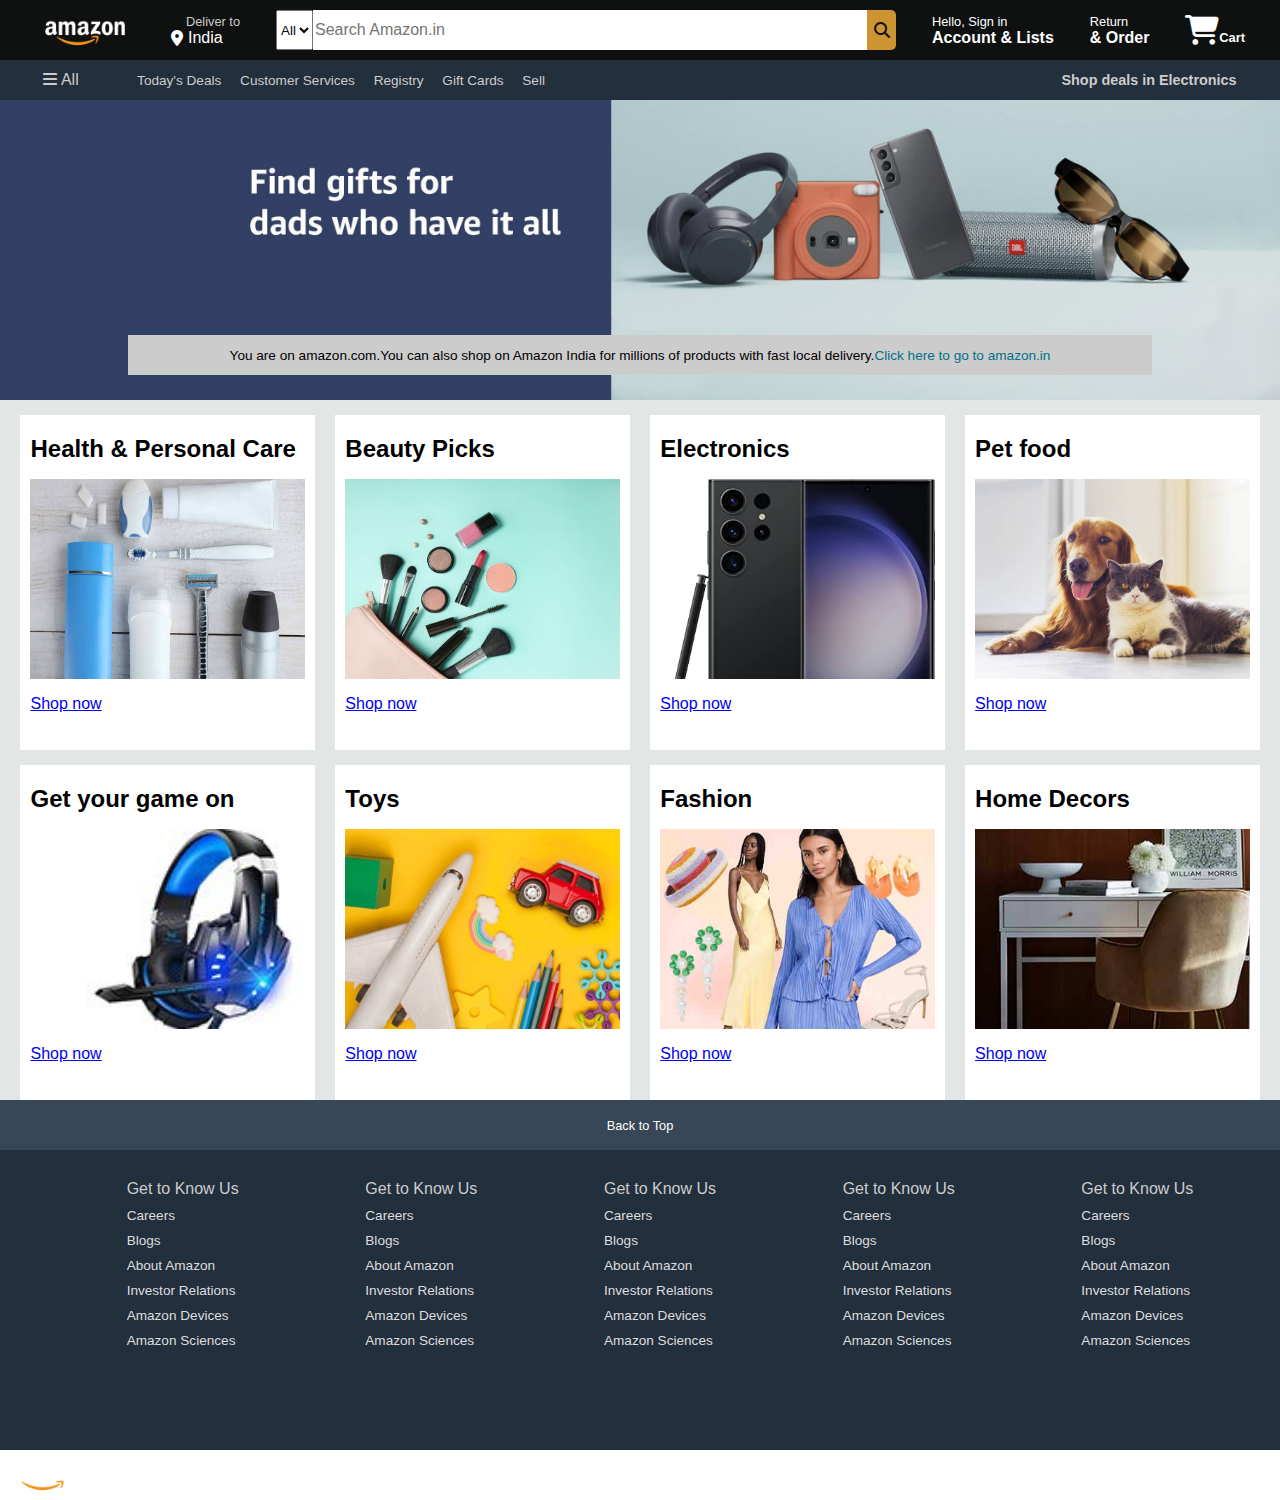
<file: index.html>
<!DOCTYPE html>
<html lang="en">
<head>
    <meta charset="UTF-8">
    <meta name="viewport" content="width=device-width, initial-scale=1.0">
    <title>Amazon_clone</title>
    <link rel="stylesheet" href="style.css">
    <link rel="stylesheet" href="https://cdnjs.cloudflare.com/ajax/libs/font-awesome/6.7.2/css/all.min.css" integrity="sha512-Evv84Mr4kqVGRNSgIGL/F/aIDqQb7xQ2vcrdIwxfjThSH8CSR7PBEakCr51Ck+w+/U6swU2Im1vVX0SVk9ABhg==" crossorigin="anonymous" referrerpolicy="no-referrer" />
</head>
<body>
    <header>
        <div class="navbar">
            <div class="nav_logo border">
                <div class="logo"></div>
            </div>
            <div class="nav-add border" >
                <p class="add1">Deliver to</p>
                <div class="add-icon">
                    <i class="fa-solid fa-location-dot"></i>
                    <p class="add2">India</p>
                </div>
            </div>
            <div class="nav-search border">
                <select>
                    <option class="search-select border">All</option>
                </select>
                <input type="text" placeholder="Search Amazon.in" class="search-input">
                <div class="search-icon border">
                    <i class="fa-solid fa-magnifying-glass"></i>
                </div>
            </div>

            <div class="nav-signin border">
                <p class="nav-same1"><span>Hello, Sign in</span></p>
                <p class="nav-same2">Account & Lists</p>
            </div>

            <div class="nav-return border">
                <p class="nav-same1"><span>Return</span></p>
                <p class="nav-same2">& Order</p>
            </div>

            <div class="nav-cart border">
                <i class="fa-solid fa-cart-shopping"></i>
                <p class="nav-cartname">Cart</p>
            </div>
        </div>

        <div class="panel">
            <div class="panel-all">
                <i class="fa-solid fa-bars"></i>
                All
            </div>
            <div class="panel-ops">
                <p>Today's Deals</p>
                <p>Customer Services</p>
                <p>Registry</p>
                <p>Gift Cards</p>
                <p>Sell</p>
            </div>
            <div class="panel-deals">Shop deals in Electronics</div>
        </div>
    </header>

    <div class="hero-section">
        <div class="hero-mess">You are on amazon.com.You can also shop on Amazon India for millions of products with fast local delivery. <a href="#">Click here to go to amazon.in</a>
        </div>
    </div>

    <div class="shop-section">
        <div class="box1 box">
           <div class="box-content">
            <h2>Health & Personal Care</h2>
            <div class="box-img b1"></div>
            <a href="#">Shop now</a> 
           </div>
        </div>

        <div class="box2 box">
            <div class="box-content">
            <h2>Beauty Picks</h2>
            <div class="box-img b2"></div>
            <a href="#">Shop now</a> 
           </div>
        </div>
        <div class="box3 box">
            <div class="box-content">
            <h2>Electronics</h2>
            <div class="box-img b3"></div>
            <a href="#">Shop now</a>    
            </div>
        </div>
        <div class="box4 box">
            <div class="box-content">
            <h2>Pet food</h2>
            <div class="box-img b4"></div>
            <a href="#">Shop now</a> 
           </div>
        </div>
        <div class="box5 box">
            <div class="box-content">
             <h2>Get your game on</h2>
             <div class="box-img b5"></div>
             <a href="#">Shop now</a> 
            </div>
         </div>
 
         <div class="box6 box">
             <div class="box-content">
             <h2>Toys</h2>
             <div class="box-img b6"></div>
             <a href="#">Shop now</a> 
            </div>
         </div>
         <div class="box7 box">
             <div class="box-content">
             <h2>Fashion</h2>
             <div class="box-img b7"></div>
             <a href="#">Shop now</a> 
            </div>
         </div>
         <div class="box8 box">
             <div class="box-content">
             <h2>Home Decors</h2>
             <div class="box-img b8"></div>
             <a href="#">Shop now</a>            
             </div>
         </div>
        </div>

    <footer>
        <div class="foot-p1">
            <p>Back to Top</p>
        </div>
        <div class="foot-p2">
            <ul>
                <p>Get to Know Us</p>
                <a href="#">Careers</a>
                <a href="#">Blogs</a>
                <a href="#">About Amazon</a>
                <a href="#">Investor Relations</a>
                <a href="#">Amazon Devices</a>
                <a href="#">Amazon Sciences</a>
            </ul>
            <ul>
                <p>Get to Know Us</p>
                <a href="#">Careers</a>
                <a href="#">Blogs</a>
                <a href="#">About Amazon</a>
                <a href="#">Investor Relations</a>
                <a href="#">Amazon Devices</a>
                <a href="#">Amazon Sciences</a>
            </ul>
            <ul>
                <p>Get to Know Us</p>
                <a href="#">Careers</a>
                <a href="#">Blogs</a>
                <a href="#">About Amazon</a>
                <a href="#">Investor Relations</a>
                <a href="#">Amazon Devices</a>
                <a href="#">Amazon Sciences</a>
            </ul>
            <ul>
                <p>Get to Know Us</p>
                <a href="#">Careers</a>
                <a href="#">Blogs</a>
                <a href="#">About Amazon</a>
                <a href="#">Investor Relations</a>
                <a href="#">Amazon Devices</a>
                <a href="#">Amazon Sciences</a>
            </ul>
            <ul>
                <p>Get to Know Us</p>
                <a href="#">Careers</a>
                <a href="#">Blogs</a>
                <a href="#">About Amazon</a>
                <a href="#">Investor Relations</a>
                <a href="#">Amazon Devices</a>
                <a href="#">Amazon Sciences</a>
            </ul>
        </div>
        <div class="foot-p3">
            <div class="logo"></div>
        </div>
    </footer>
</body>
</html>
</file>
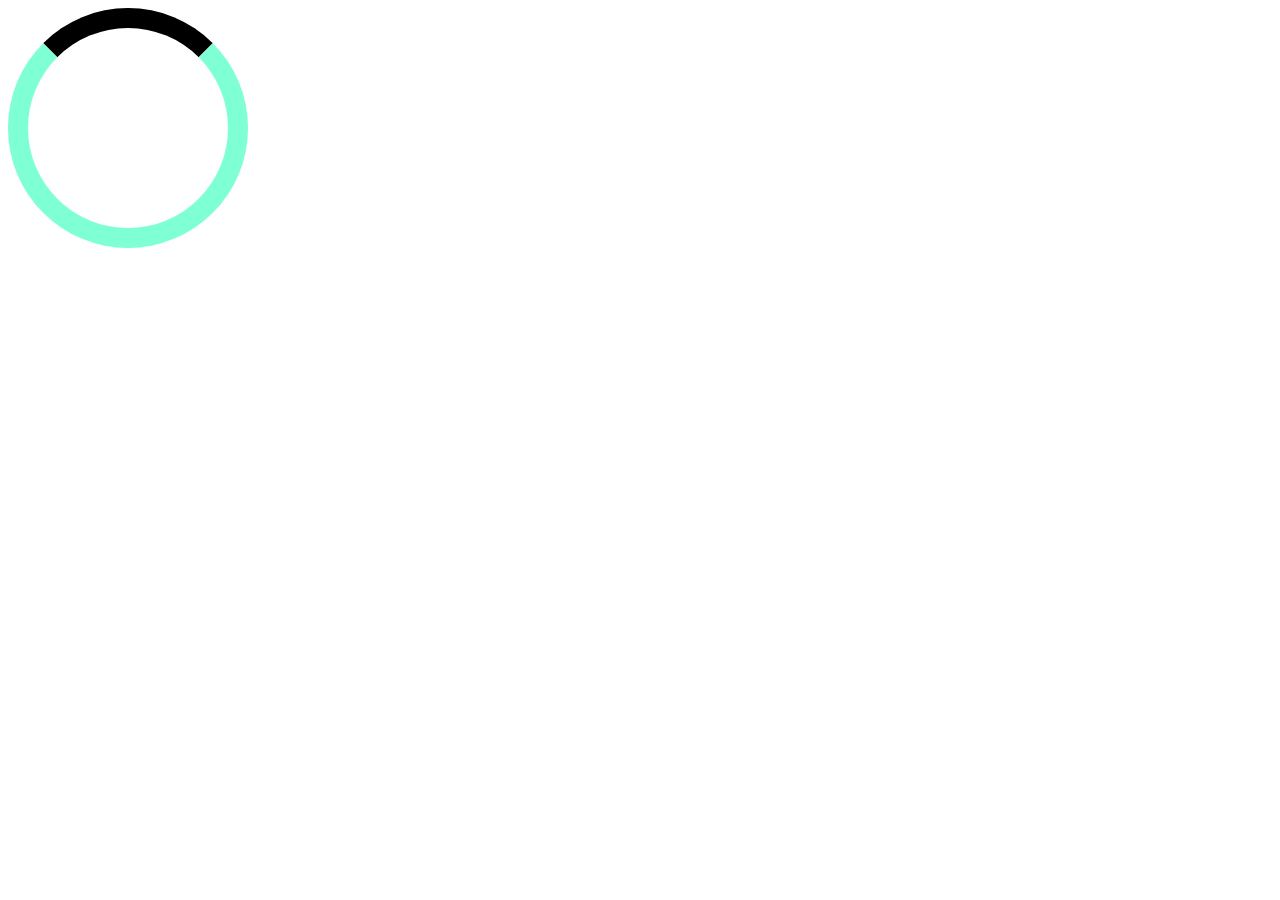
<file: revision/index.html>
<!DOCTYPE html>
<html lang="en">
<head>
    <meta charset="UTF-8">
    <meta name="viewport" content="width=device-width, initial-scale=1.0">
    <title>css tutorial</title>
    <link rel="stylesheet" href="tutorial.css">   <!--external stylesheet-->
    <!-- <style>
        button{
            background-color: blue;
        }
    </style>    style tag -->
</head>
<body>
<!--     
    <div id="box">
        Lorem ipsum dolor sit, amet consectetur adipisicing elit. Pariatur ullam est, sunt hic distinctio officia non accusantium at? Omnis fugiat amet temporibus fugit reiciendis id consectetur architecto veritatis tenetur eius.ncueysngc9wubsece efueyrnbcsoi uiewhfouhan8xygoy   yafcueydbais
    </div> -->

    
    <!-- <div class="myclass"></div>   .myclass enter -->
    <!-- <div id="myid"></div>   #myid enter -->
    <!-- <h1 class=" heading">hello kanchi</h1>
    <h2 class="heading">this is me, your brother</h2>
    <h3 class="heading">welcome to the team!</h3>
    <button>click here</button> -->
    <!-- <button style="background-color: pink ;">Click here</button>   inline tag-->
     
<!-- 
    <h1>my introduction</h1>
    <p >Lorem ipsum dolor sit amet consectetur adipisicing elit. Illo, temporibus quae obcaecati commodi earum quo excepturi a blanditiis corrupti quod culpa aliquam fuga doloremque! Cumque velit voluptates sequi eveniet dolorem. Lorem ipsum dolor, sit amet consectetur adipisicing elit. Nostrum iste ab itaque sapiente, quibusdam nobis eos enim provident. Explicabo consequatur amet porro hic ipsum, libero tenetur facere sunt dolorum. Aut!
    Harum earum expedita, consectetur dolor recusandae hic porro. Perspiciatis fuga tempora, soluta nulla corporis !</p>

    <div id="outer"> 
        outer
        <div id="inner">inner</div>
    </div>
<hr>
<br>
    <div id="name">Kanchi</div>

<hr>
<br>
<div id="box">
    <div id="c1"></div>
    <div id="c2"></div>
    <div id="c3"></div>
</div>
<hr>

<div id="rec">
    <div id="logo">amazon.in</div>
    <h4>
        <div class="engines">Account</div>
        <div class="engines">My Cart</div>
        <div class="engines"> Contact us</div>
        <form action="/action.php">
            <input type="text" id="search" placeholder="search Amazon.in">
        </form>
        <button>Search</button>
    </h4>

</div> -->
<!-- 
<div id="navbar">
    <a id="logo" href="#">amazon.in</a>
    <a href="#">account</a>
    <a href="#">my cart</a>
    <a href="#">contact us</a>
        <input type="text" placeholder="search Amazon.in" id="search">
        <button>search</button>
</div> -->

<!-- <header>
    <div id="navbar">
        <a id="logo" href="#">amazon.in</a>
        <a href="#">account</a>
        <a href="#">my cart</a>
        <a href="#">contact us</a>
        <input type="text" placeholder="search Amazon.in" id="search">
        <button>search</button>
    
    </div>
</header> -->

<!-- <hr>
<div id="content" >
     <h1>My introduction page</h1>
     <div class="div"></div>
     <div class="div"></div>
     <div class="div"></div>
    </div>
<hr>
<footer><button>submit</button></footer> -->

<!-- 
<h1>Flexbox Playground</h1>
<div id="'box">

    <div id="box1">box1</div>
    <div id="box2">box2</div>
    <div id="box3">box3</div>
    <div id="box4">box4</div>

</div> -->

<!-- <header>
    <div id="container">
        <a id="logo" href="#">amazon.in</a>
    <a href="#">account</a>
    <a href="#">my cart</a>
    <a href="#">contact us</a>
    </div>
</header> -->

<!-- <div id="box1">
    <div id="box2"></div>
</div> -->

<!-- TRANSITION SHORTHAND -->
 <!-- transition: property name| duration| timing-function| delay -->
<!--  transition: all 2s ease-in-out 0.2s -->

<div></div>

</body>
</html>


<!-- !!!!!important flexbox-->
</file>
<file: style.css>
*{
    margin: 0;
    font-family: Arial, Helvetica, sans-serif;
    border: border-box;   /*height width in content area*/

}
.navbar{
    height: 60px;
    background-color:#0f1111;
    color: white;
    display: flex;
    justify-content:space-evenly;
    align-items: center;
}
.nav_logo{
    height:50px;
    width: 100px;
}
.logo{
    background-image: url(amazon_logo.png);
    background-size: cover;
    height: 50px;
    width: 100px;
}
.border{
    border: 1.5px solid transparent;
}
.border:hover{
    border: 1.5px solid white;
    border-radius: 5px;
}
.add1{
    color: #cccccc;
    font-size: .8rem;
    margin-left: 15px;
    text-align: center;
}
.add2{
    font-size: 1rem;
    margin-left: 5px;
}
.add-icon{
    display: flex;
    align-items:center;
}
.nav-search{
    display: flex;
    justify-content: space-evenly;
    width: 620px;
    height: 40px;
    border-radius: 5px;
    
}
.nav-search:hover{
    border-color: orange;
}
.search-select{
    background-color: #f3f3f3;
    width: 50px;
    text-align: center;
    border-top-left-radius: 5px;
    border-bottom-left-radius: 5px;
    border: none;
}
.search-icon{
    background-color: rgb(205, 148, 50);
    width: 30px;
    display: flex;
    justify-content: center;
    align-items: center;
    border-top-right-radius: 5px;
    border-bottom-right-radius: 5px;
    color: #0f1111;
}
.search-input{
    width:100%; /*auto occupy leftout area*/
    font-size: 1rem;
    border: none;
}
.nav-same1{
    font-size: 0.8rem;
}
.nav-same2{
    font-size: 1rem;
    font-weight:700;
}

.nav-cart i{       /*specific in selector*/
    font-size: 30px;
}
.nav-cart{
    display: flex;
    justify-content: baseline;
    align-items: flex-end;
}
.nav-cartname{
    font-size: 0.8rem;
    font-weight: 700;
}
/* PANEL */
.panel{
    height: 40px;
    background-color: #222f3d;
    display: flex;
    justify-content: space-evenly;
    align-items:center ;
    color: #cccccc;
}
.panel-ops p{
    display: inline;
    margin-left: 15px;
}
.panel-ops{
    width: 70%;
    font-size: 0.85rem;
}
.panel-deals{
    font-size: 0.9rem;
    font-weight: 700;
}
/* hero section */

.hero-section{
    background-image: url(hero_image.jpg);
    background-size: cover;
    height: 300px;
    display: flex;
    justify-content: center;
    align-items: flex-end;
}
.hero-mess{
    background-color: #cccccc;
    color: black;
    height: 40px;
    display: flex;
    align-items: center;
    justify-content: center;
    font-size: 0.85rem;
    width: 80%;
    margin-bottom: 25px;

}
.hero-mess a{
    color: #007185;
    text-decoration: none;
}

/* shop section */
.shop-section{
    display: flex;
    flex-wrap: wrap;
    justify-content: space-evenly;
    background-color: #e2e7e6;
}
.box{
    height: 300px;
    width: 23%;
    background-color: white;
    padding: 20px 0px 15px;
    margin-top: 15px;

}
.b1{
    background-image: url(box2_image.jpg); 
}
.b2{
    background-image: url(box5_image.jpg); 
}
.b3{
    background-image: url(box4_image.jpg); 
}
.b4{
    background-image: url(box6_image.jpg); 
}
.b5{
    background-image: url(headsets.jpg); 
}
.b6{
    background-image: url(box7_image.jpg); 
}
.b7{
    background-image: url(box8_image.jpg); 
}
.b8{
    background-image: url(box3_image.jpg); 
}


.box-img{
    height: 200px;
    background-repeat: no-repeat;
    margin-top: 1rem;
    margin-bottom:1rem;
    background-size: cover;

}
.box-content{
    margin-left: 10px;
    margin-right: 10px;
}
/* footer */
.footer{
    margin-top: 15px;
}
.foot-p1{
    background-color: #374758;
    color: white;
    height: 50px;
    display: flex;
    justify-content: center;
    align-items: center;
    font-size: 0.8rem;
}
.foot-p2{
    background-color: #222f3d;
    color: #cccccc;
    height: 300px;
    display: flex;
    justify-content: space-evenly;
}
ul{
    margin-top: 30px;

}
ul a{
    display: block;
    font-size: 0.85rem;
    margin-top: 10px;
    color: #dddddd;
    text-decoration: none;

}
</file>
<file: revision/tutorial.css>
/* /* h1{
    color: green;
} */
/* 
.heading{
    color:red ;
}

button{
    background-color: green;
}

#box{
    background-color: blue;
} */
 
/* *{
    background-color: rgb(95, 95, 215);
    font-family: 'Times New Roman', Times, serif;
}

h1{
    text-align:center;
    text-transform: capitalize;
}

p{
    text-transform:capitalize;
    border: 2px solid brown ;
   
}

#outer{
    font-size: 25px;
    border: 2px solid brown;
    background-color: darkolivegreen;
    width: 150px;
    height: 150px;
    padding: 50px;
    
}

#inner{
    font-size: 10px;
}


#name{
    height: 100px;
    width: 100px;
    background-color: green;
    border: 2px black solid;
    border-radius: 50%;
}

#box{
    height: 200px;
    width: 100px;
    background-color: black;
    border: 2px solid white;
    
}

#c1{
    height:50px ;
    width: 50px;
    background-color: red;
    border: 2px solid black;
    border-radius: 50%;
    margin-top: 10px;
    margin-left: 20px;
   

}

#c2{
    height:50px ;
    width: 50px;
    background-color:yellow;
    border: 2px solid black;
    border-radius: 50%;
    margin-top: 10px;
    margin-left: 20px;
   
}
#c3{
    height:50px ;
    width: 50px;
    background-color: green;
    border: 2px solid black;
    border-radius: 50%;
    margin-top: 10px;
    margin-left: 20px;
   
}

#rec{
    width: auto;
    height: 50px;
    background-color: black;
    border: 5px rgb(161, 118, 38) solid ;
}
#logo{
    text-align: left;
    text-transform: lowercase;
    color: rgb(231, 158, 24);
    font-weight: bold;
}
.engines{
    color: white;
    text-transform: capitalize;
    margin-left: 10px;
    margin-right: 10px;
    font-weight: lighter;
}
button{
    background-color: orange;
    color: white;
}
#search{
    background-color: white;
    color: grey;
}
 */ 

/* *{
    padding: 0px;
    margin: 0px;

}

#navbar{
    display: flex;
    justify-content: flex-start;
    background-color: black;
    height: 60px;
    

}
button{
    color: white;
    background-color: #f08804;
}
a{
    text-transform: capitalize;
    margin-right: 200px;
    color: white;
    text-decoration: none;
}


#logo{
    text-transform: lowercase;
    color: #f08804;
    height: 25px;
    text-decoration: none;

} */
/* content{
    height: 100px;
    width: 100px;
}  */



/* div{
    height:300px;
    width:300px;
    background-image: url(lovenature.jpg);
    background-size: cover;
    position:fixed;
    right: 0%;
} */

/* body{
    text-align: center;
}
h1{
    text-align: center;
}
div{
    border: 2px solid black;
    display: inline-block;
    text-align: center;
    height: 300px;
    width:500px;
    

}


#box1{
    background-color: rgb(255,0,0,0.5);
    height: 100px;
    width: 100px;


}
#box2{
    background-color: rgb(0,255,0,0.5);
    height: 100px;
    width: 100px;

}
#box3{
    background-color: rgb(0,0,255,0.5);
    height: 100px;
    width: 100px;

}
#box4{
    background-color:pink;
    height: 100px;
    width: 100px;

} */

/* div{
    border: 2px solid black;
    display: inline-block;
}
#container{
    border: 2px solid black;
    height: 60px
    width: auto;
    display: flex;
    flex-direction: row;
    justify-content:space-evenly;

    
} */
 
/* #box1{
    height: 200px;
    width: 200px;
    background-color: aquamarine;
    border: 2px solid black;
    display: flex;
    flex-direction: row; */
    /* justify-content:center; horizontal main */
    /* align-items: center;    /*vertical cross(align uses cross) */
                              /* align self(individual) has higher priority than align items(container)*/ 
    




/* #box2{
    height: 100px;
    width: 100px;
    background-color: rgba(255, 0, 0, 0.44);
    border: 2px solid black;
   
}
@media(min-width: 200px) and (max-width:  300px){
    #box2{
        background-color: red;
    }
        
}
 */

     
        
    
    
/* #box3{
    height: 100px;
    width: 100px;
    background-color: rgba( 0,255, 0, 0.44);
}
#box4{
    height: 100px;
    width: 100px;
    background-color: rgba( 0, 0,255, 0.44);
} */

/* div{
    height: 100px;
    width: 100px;
    background-color: aquamarine;
    border: 2px black solid;
    
}
@media(max-width:300px ){
    div{
        background-color: green;
    }
}

@media(min-width:300px)and (max-width:400px) {
    div{
        background-color:pink;
    }
}
@media(min-width:400px)and (max-width:600px) {
    div{
        background-color:red;
    }
}
@media(min-width:600px ){
    div{
        background-color: blue;
    }
}
 */

 div{
    height: 200px;
    width: 200px;
    border: 20px solid aquamarine;
    border-radius: 50%;
    border-top: 20px solid black;
    
    /* animate shorthand
    animation:name duration style timing delay itr count direction */
    animation:spinanimate infinite ease-in 10s 0s;

 }


 @keyframes spinanimate {
    from{transform: rotate(0deg);}
    to{transform: rotate(3600deg);}

 }
</file>
